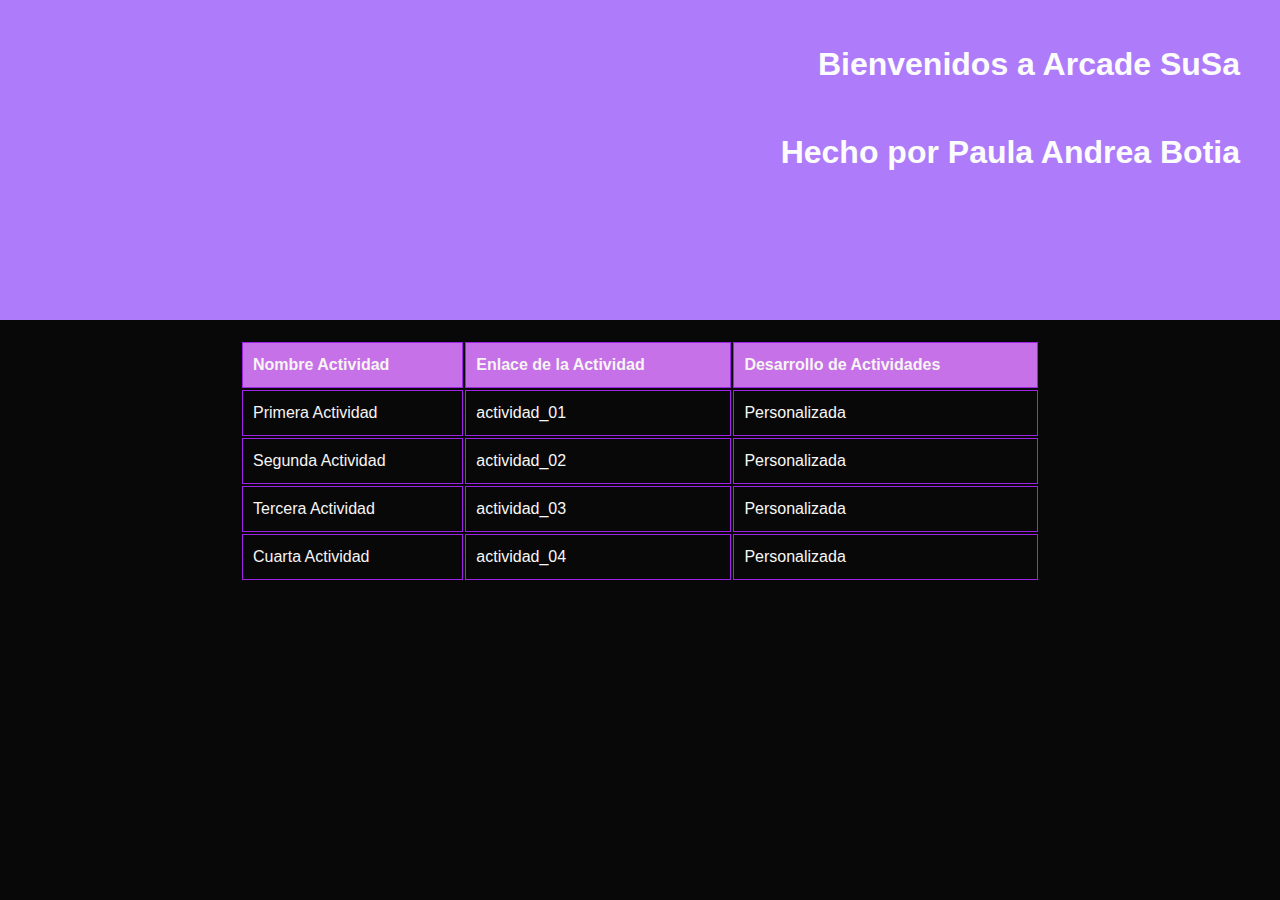
<file: index.html>
<!DOCTYPE html>
<html lang="es">
<head>
  <meta charset="UTF-8">
  <meta name="viewport" content="width=device-width, initial-scale=1.0">
  <title>Bitacora De Actividades</title>
  <style>
    body {
      background-color: #080808;
      margin: 0;
      padding: 0;
      font-family: "Comic Sans MS", cursive, sans-serif; ;
      font-size: 16px;
      line-height: 1.5;
    }

    header {
      background-image: url("https://live.staticflickr.com/65535/53165965638_d2058681e4_h.jpg"); /* Establece una imagen como fondo del header */
      background-size: cover; /* Ajusta la imagen para cubrir todo el header */
      background-color: #AE7CFA; 
      color: #FCFCFC;
      text-align: right;
      font-family: "Comic Sans MS", cursive, sans-serif; ;
      padding: 10px;
      height: 300px;
      display: block;
      
    }

    

    h1, h2 {
      margin: 0;
    }

    .container {
      max-width: 1200px;
      margin: 0 auto;
      padding: 20px;
      color: #f7f4f4;
    }

    table {
      width: 100%;
      font-family: "Comic Sans MS", cursive, sans-serif;;
      margin-bottom: 20px;
      padding: 0 200px;
    }

    th, td {
      border: 1px solid #9f23e7;
      padding: 10px;
      text-align: left;
      margin-bottom: 20px;
    }

    th {
      background-color: #c671e7;
      color: #f7f4f4
    }

    a {
      color: #f8f7f7;
      text-decoration: none;
    }

    @media screen and (max-width: 768px) {
      h1 {
        font-size: 28px;
      }

      .container {
        padding: 10px;
      }

      table {
        font-size: 14px;
      }

      th, td {
        padding: 5px;
      }
    }
    .cuadro-con-bordes
    {
      padding: 10px; /* Espacio interior para el contenido del cuadro */
     margin: 20px;
            
               
            
     }
    
  </style>
</head>
<body>
<header>
 
  <div class="cuadro-con-bordes">
    <h1>Bienvenidos a Arcade SuSa</h1>
  </div>
  <div class="cuadro-con-bordes">
      <h1>Hecho por Paula Andrea Botia</h1>
  </div>

    
  </div>
</header>

<div class="container">
  <table>
    <thead>
    <tr>
      <th>Nombre Actividad</th>
      <th>Enlace de la Actividad</th>
      <th>Desarrollo de Actividades</th>
    </tr>
    </thead>
    <tbody>
    <tr>
      <td>Primera Actividad</td>
      <td><a href="actividad_01.html" target="_blank">actividad_01</a></td>
      <td><a href="pag1.html" target="_blank">Personalizada</a></td>
    </tr>
    <tr>
      <td>Segunda Actividad</td>
      <td><a href="actividad_02.html" target="_blank">actividad_02</a></td>
      <td><a href="pag2.html" target="_blank">Personalizada</a></td>
    </tr>
    <tr>
      <td>Tercera Actividad</td>
      <td><a href="actividad_03.html" target="_blank">actividad_03</a></td>
      <td><a href="pag3.html" target="_blank">Personalizada</a></td>
    </tr>
    <tr>
      <td>Cuarta Actividad</td>
      <td><a href="actividad_04.html" target="_blank">actividad_04</a></td>
      <td><a href="pag4.html" target="_blank">Personalizada</a></td>
    </tr>
    </tbody>
  </table>
</div>
</body>
</html>
</file>
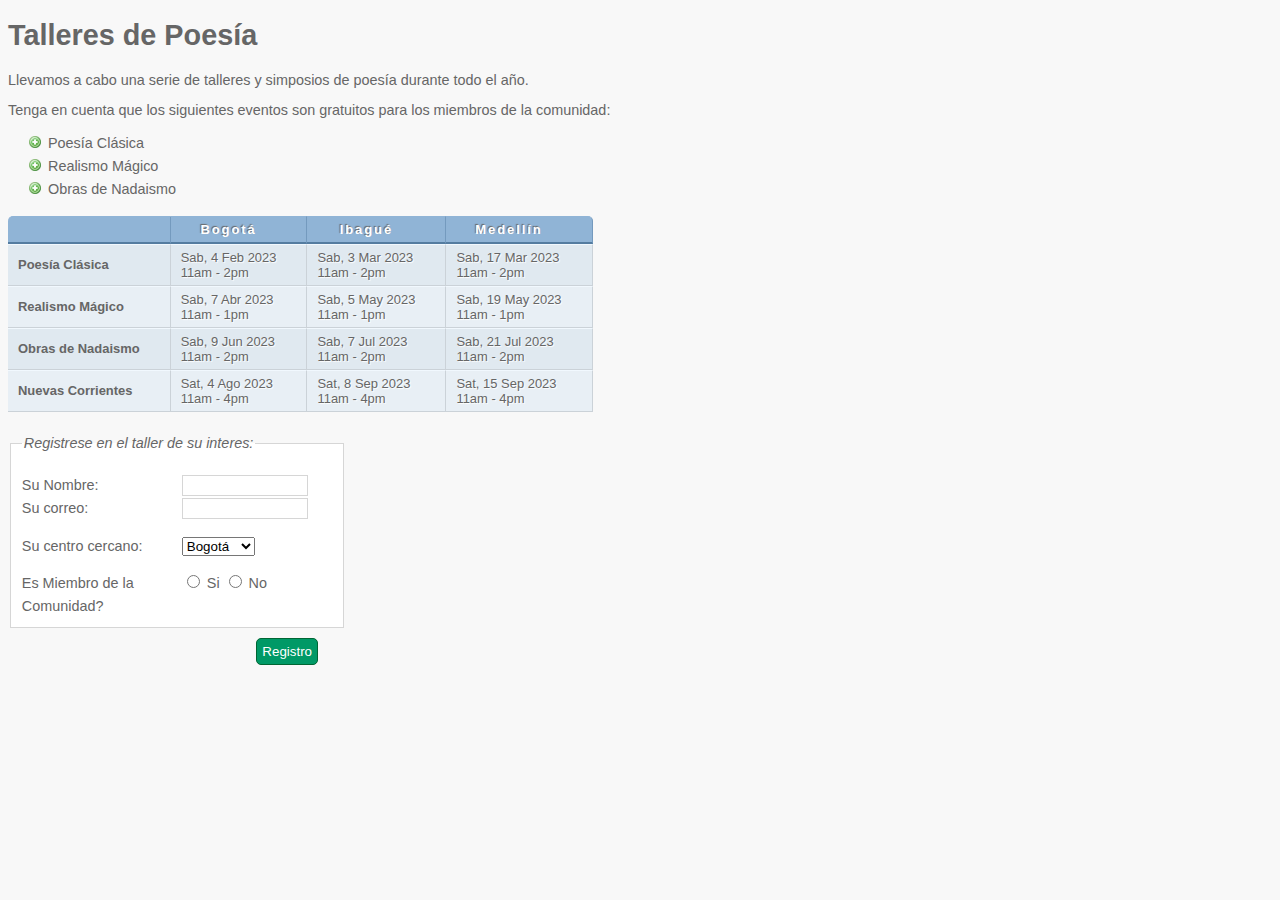
<file: actividad_01.html>
<!DOCTYPE html><html lang="es">	<head>		<meta charset="UTF-8">		<meta name="viewport" content="width=device-width, initial-scale=1.0">		<title>Actividad 01</title>		<link rel="stylesheet" href=".\css\styles01.css" />	</head>	<body>		<h1>Talleres de Poesía</h1>		<p>Llevamos a cabo una serie de talleres y simposios de poesía durante todo el año.</p>		<p>Tenga en cuenta que los siguientes eventos son gratuitos para los miembros de la comunidad:</p>		<ul>			<li>Poesía Clásica</li>			<li>Realismo Mágico</li>			<li>Obras de Nadaismo</li>		</ul>		<table>			<tr class="head">				<th></th>				<th>Bogotá</th>				<th>Ibagué</th>				<th>Medellín</th>			</tr>			<tr>				<th>Poesía Clásica</th>				<td>Sab, 4 Feb 2023<br />11am - 2pm</td>				<td>Sab, 3 Mar 2023<br />11am - 2pm</td>				<td>Sab, 17 Mar 2023<br />11am - 2pm</td>			</tr>			<tr class="even">				<th>Realismo Mágico</th>				<td>Sab, 7 Abr 2023<br />11am - 1pm</td>				<td>Sab, 5 May 2023<br />11am - 1pm</td>				<td>Sab, 19 May 2023<br />11am - 1pm</td>			</tr>			<tr>				<th>Obras de Nadaismo</th>				<td>Sab, 9 Jun 2023<br />11am - 2pm</td>				<td>Sab, 7 Jul 2023<br />11am - 2pm</td>				<td>Sab, 21 Jul 2023<br />11am - 2pm</td>			</tr>			<tr class="even">				<th>Nuevas Corrientes</th>				<td>Sat, 4 Ago 2023<br />11am - 4pm</td>				<td>Sat, 8 Sep 2023<br />11am - 4pm</td>				<td>Sat, 15 Sep 2023<br />11am - 4pm</td>			</tr>		</table>		<form action="actividad_02.html" method="get">			<fieldset>				<legend>Registrese en el taller de su interes:</legend>				<p><label class="title" for="name">Su Nombre:</label>					 <input type="text" name="name" id="name"><br />					 <label class="title" for="email">Su correo:</label>					 <input type="text" name="email" id="email"></p>				<p><label for="location" class="title">Su centro cercano:</label>					 <select name="location" id="location">						 <option value="bo">Bogotá</option>						 <option value="ib">Ibagué</option>						 <option value="me">Medellín</option>					 </select></p>				<span class="title">Es Miembro de la Comunidad?</span>				<label><input type="radio" name="member" value="si" /> Si</label>				<label><input type="radio" name="member" value="no" /> No</label></p>			</fieldset> 	    <div class="submit"><input type="submit" value="Registro" /></div>		</form>	</body></html>
</file>
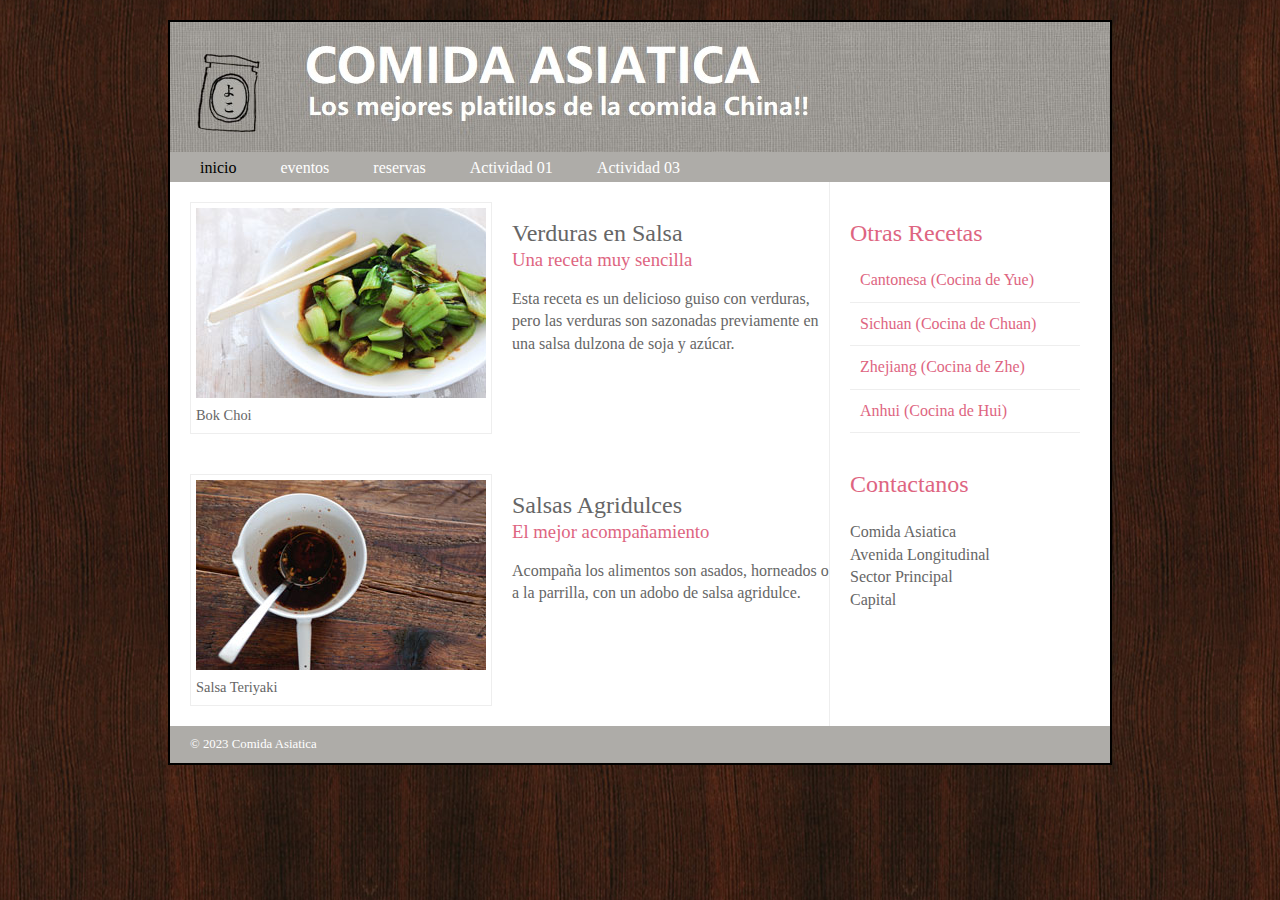
<file: actividad_02.html>
<!DOCTYPE html>
<html lang="es">
	<head>
		<meta charset="UTF-8">
		<meta name="viewport" content="width=device-width, initial-scale=1.0">
		<title>Actividad 02</title>
		<link rel="stylesheet" href=".\css\styles02.css" />
	</head>
	<body>
		<div class="wrapper">
			<header>
				<h1>Yoko's Kitchen</h1>
				<nav>
					<ul>
						<li><a href="" class="current">inicio</a></li>
						<li><a href="">eventos</a></li>
						<li><a href="">reservas</a></li>
						<li><a href="actividad_01.html">Actividad 01</a></li>
						<li><a href="actividad_03.html">Actividad 03</a></li>
					</ul>
				</nav>
			</header>
			<section class="courses">
				<article>
					<figure>
						<img src=".\images\bok-choi.jpg" alt="Bok Choi" />
						<figcaption>Bok Choi</figcaption>
					</figure>
					<hgroup>
						<h2>Verduras en Salsa</h2>
						<h3>Una receta muy sencilla</h3>
					</hgroup>
					<p>Esta receta es un delicioso guiso con verduras, pero las 
					verduras son sazonadas previamente en una salsa dulzona de soja y azúcar.</p>
				</article>    
				<article>
					<figure>
						<img src=".\images\teriyaki.jpg" alt="Teriyaki sauce" />
						<figcaption>Salsa Teriyaki</figcaption>
					</figure>
					<hgroup>
						<h2>Salsas Agridulces</h2>
						<h3>El mejor acompañamiento</h3>
					</hgroup>
					<p>Acompaña los alimentos son asados, horneados o a la parrilla, 
					con un adobo de salsa agridulce.</p>
				</article>    
			</section>
			<aside>
				<section class="popular-recipes">
					<h2>Otras Recetas</h2>
					<a href="">Cantonesa (Cocina de Yue)</a>
					<a href="">Sichuan (Cocina de Chuan)</a>
					<a href="">Zhejiang (Cocina de Zhe)</a>
					<a href="">Anhui (Cocina de Hui)</a>
				</section>
				<section class="contact-details">
					<h2>Contactanos</h2>
					<p>Comida Asiatica<br />
						Avenida Longitudinal<br />
						Sector Principal<br />
						Capital</p>
				</section>
			</aside>
			<footer>
				&copy; 2023 Comida Asiatica
			</footer>
		</div>
	</body>
</html>
</file>
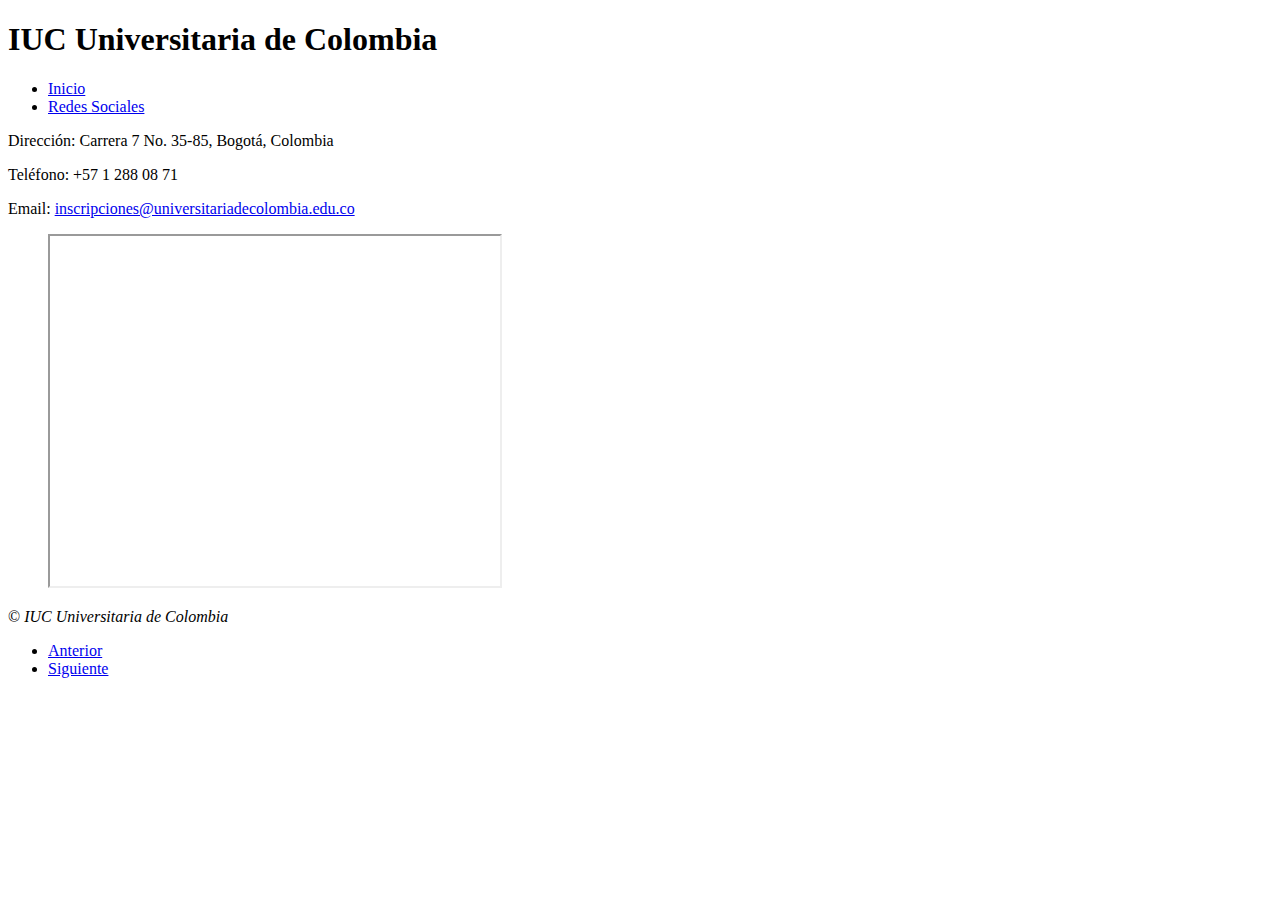
<file: actividad_03.html>
<!DOCTYPE html>
<html lang="es">
<head>
	<meta charset="UTF-8">
	<meta name="description" content="IUC, Universitaia de Colombia, Universidad, COLOMBIA" />
	<title>Actividad 03</title>
</head>
<body>
<header>
	<h1>IUC Universitaria de Colombia</h1>
	<nav>
		<ul>
			<li><a href="https://universitariadecolombia.edu.co/" title="Ir a la página de inicio">Inicio</a></li>
			<li><a href="https://www.facebook.com/universitariaco/" title="Ir a las redes sociales">Redes Sociales</a></li>
		</ul>
	</nav>
</header>
<main>
	<p><span class="contact">Dirección: </span>Carrera 7 No. 35-85, Bogotá, Colombia</p>
	<p><span class="contact">Teléfono: </span> +57 1 288 08 71</p>
	<p><span class="contact">Email: </span> <a href="mailto:inscripciones@universitariadecolombia.edu.co">inscripciones@universitariadecolombia.edu.co</a></p>
	<figure>
		<iframe title="Ubicación de la Institución Universitaria de Colombia en Bogotá" width="450" height="350" src="http://maps.google.co.uk/maps?q=Institución+Universitaria+de+Colombia+bogota&amp;output=embed">
		</iframe>
	</figure>
</main>
<footer>
	<p>&copy; <i>IUC Universitaria de Colombia</i></p>
	<nav>
		<ul>
			<li><a href="actividad_02.html" title="Ir a la actividad anterior">Anterior</a></li>
			<li><a href="actividad_04.html" title="Ir a la siguiente actividad">Siguiente</a></li>
		</ul>
	</nav>
</footer>
</body>
</html>
</file>
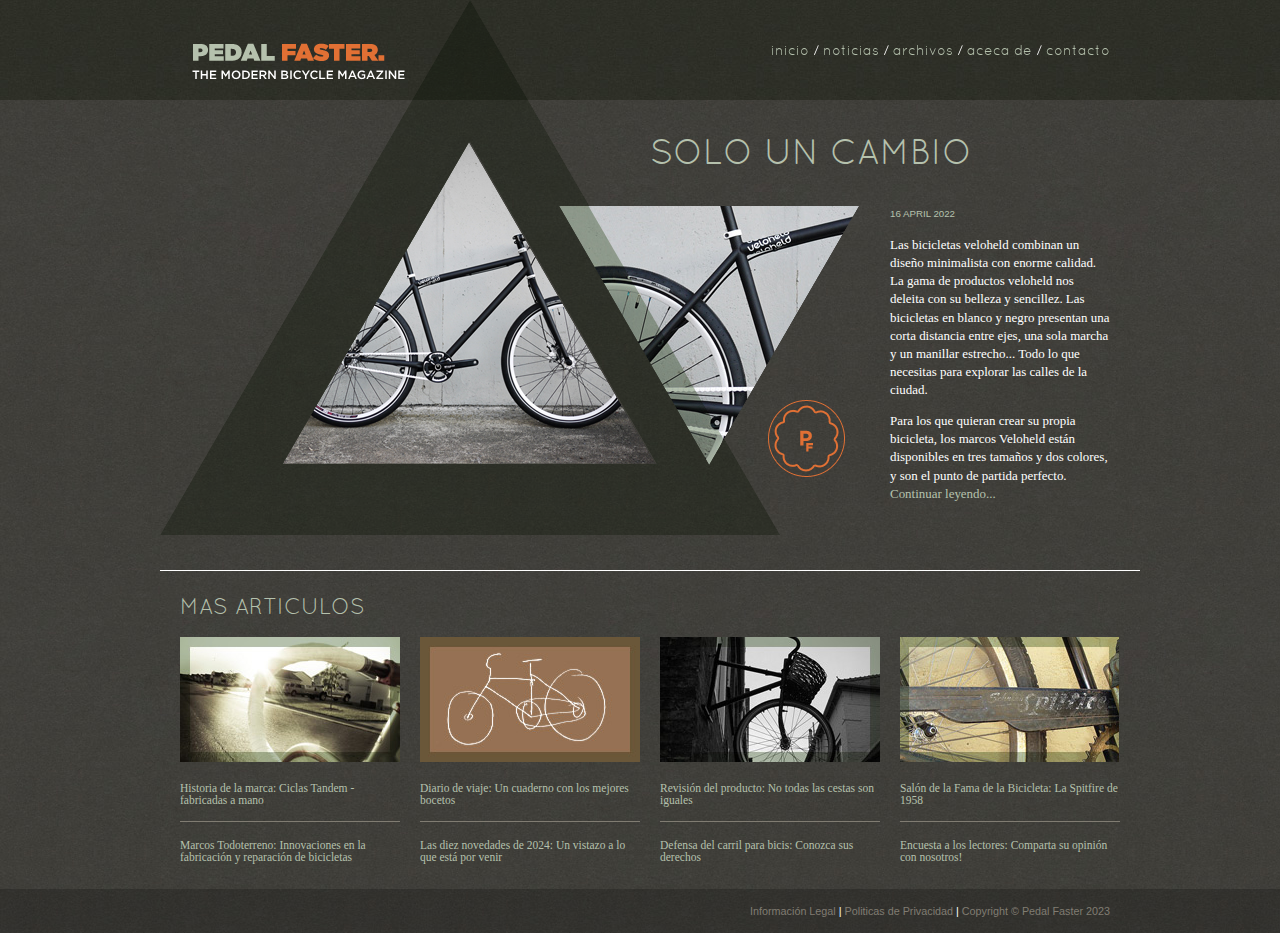
<file: actividad_04.html>
<!DOCTYPE html><html lang="es">	<head>		<meta charset="UTF-8">		<meta name="viewport" content="width=device-width, initial-scale=1.0">		<title>Actividad 04</title>		<link rel="stylesheet" type="text/css" href="css/960_12_col.css" />		<style type="text/css">			@font-face {				font-family: 'QuicksandBook';				src: url('fonts/Quicksand_Book-webfont.eot');				src: url('fonts/Quicksand_Book-webfont.eot?#iefix') format('embedded-opentype'),					url('fonts/Quicksand_Book-webfont.woff') format('woff'),					url('fonts/Quicksand_Book-webfont.ttf') format('truetype'),					url('fonts/Quicksand_Book-webfont.svg#QuicksandBook') format('svg');				font-weight: normal;				font-style: normal;}			body {				color: #ffffff;				background: #413f3b url("images/bg.jpg");				font-family: Georgia, "Times New Roman", Times, serif;				font-size: 90%;				margin: 0px;				text-align: center;}			a {				color: #b5c1ad;				text-decoration: none;}			a:hover {				color: #ffffff;}			.header {				background-image: url("images/bg-header.jpg");				padding: 0px 0px 0px 0px;				height: 100px;				position: fixed;				top: 0px;				width: 100%;				z-index: 50;}			.nav {				float: right;				font-family: QuicksandBook, Helvetica, Arial, sans-serif;				padding: 45px 0px 0px 0px;				text-align: right;}			.wrapper {				width: 960px;				margin: 0px auto;				background-image: url("images/bg-triangle.png");				background-repeat: no-repeat;				background-position: 0px 0px;				text-align: left;}			.logo {				margin-bottom: 20px;}			h1, h2 {				font-family: QuicksandBook, Helvetica, Arial, sans-serif;				font-weight: normal;				text-transform: uppercase;}			h1 {				font-size: 240%;				margin-top: 140px;}			.date {				font-family: Arial, Helvetica, sans-serif;				font-size: 75%;				color: #b5c1ad;}			.intro {				clear: left;				font-size: 90%;				line-height: 1.4em;}			.main-story {				background-image: url("images/triangles.png");				background-repeat: no-repeat;				background-position: 122px 142px;				height: 570px;}			.more-articles {				border-top: 1px solid #ffffff;				padding: 10px;}			.more-articles p {				border-bottom: 1px solid #807c72;				padding: 5px 0px 15px 0px;				font-size: 80%;}			.more-articles p:last-child {				border-bottom: none;}			.footer {				clear: both;				background: rgba(0, 0, 0, 0.2);				padding: 5px 10px;}			.footer p {				font-family: Helvetica, Arial, sans-serif;				font-size: 75%;				text-align: right;}			.footer a {				color: #807c72;}		</style>	</head>	<body>		<div class="header">			<div class="container_12">				<div class="grid_5">					<img src="images/logo.png" alt="Pedal Faster - The modern bicycle magazine" width="216" height="37" class="logo" />					<img src="images/header-triangle.png" alt="" width="116" height="100" />				</div>				<div class="nav grid_7">					<a href="index.html">inicio</a> / <a href="">noticias</a> / <a href="">archivos</a> / <a href="">aceca de</a> / <a href="">contacto</a>				</div>			</div>		</div>		<div class="wrapper">			<div class="main-story container_12">				<div class="grid_6 push_6">					<h1><a href="">Solo un cambio</a></h1>				</div>				<div class="intro grid_3 push_9">					<p class="date">16 APRIL 2022</p>					<p>Las bicicletas veloheld combinan un diseño minimalista con enorme calidad. La gama de productos veloheld nos deleita con su belleza y sencillez. Las bicicletas en blanco y negro presentan una corta distancia entre ejes, una sola marcha y un manillar estrecho... Todo lo que necesitas para explorar las calles de la ciudad.</p>					<p>Para los que quieran crear su propia bicicleta, los marcos Veloheld están disponibles en tres tamaños y dos colores, y son el punto de partida perfecto. <a href="">Continuar leyendo...</a></p>				</div>			</div><!-- .main-story -->			<div class="more-articles container_12">				<h2 class="grid_12"><a href="">Mas Articulos</a></h2>				<div class="grid_3">					<img src="images/more1.jpg" alt="The road ahead" width="220" height="125" />					<p><a href="">Historia de la marca: Ciclas Tandem - fabricadas a mano </a></p>					<p><a href="">Marcos Todoterreno: Innovaciones en la fabricación y reparación de bicicletas</a></p>				</div>				<div class="grid_3">					<img src="images/more2.jpg" alt="Sketchbook" width="220" height="125" />					<p><a href="">Diario de viaje: Un cuaderno con los mejores bocetos</a></p>					<p><a href="">Las diez novedades de 2024: Un vistazo a lo que está por venir</a></p>				</div>				<div class="grid_3">					<img src="images/more3.jpg" alt="Repair shop sign" width="220" height="125" />					<p><a href="">Revisión del producto: No todas las cestas son iguales</a></p>					<p><a href="">Defensa del carril para bicis: Conozca sus derechos</a></p>				</div>				<div class="grid_3">					<img src="images/more4.jpg" alt="Schwinn Spitfire" width="220" height="125" />					<p><a href="">Salón de la Fama de la Bicicleta: La Spitfire de 1958</a></p>					<p><a href="">Encuesta a los lectores: Comparta su opinión con nosotros!</a></p>				</div>			</div><!-- .more-articles -->		</div><!-- .wrapper -->		<div class="footer clearfix">			<div class="container_12">				<p class="grid_12"><a href="">Información Legal</a> | <a href="">Politicas  de Privacidad </a> | <a href="">Copyright &copy; Pedal Faster 2023</a></p>			</div>		</div>	</body></html>
</file>
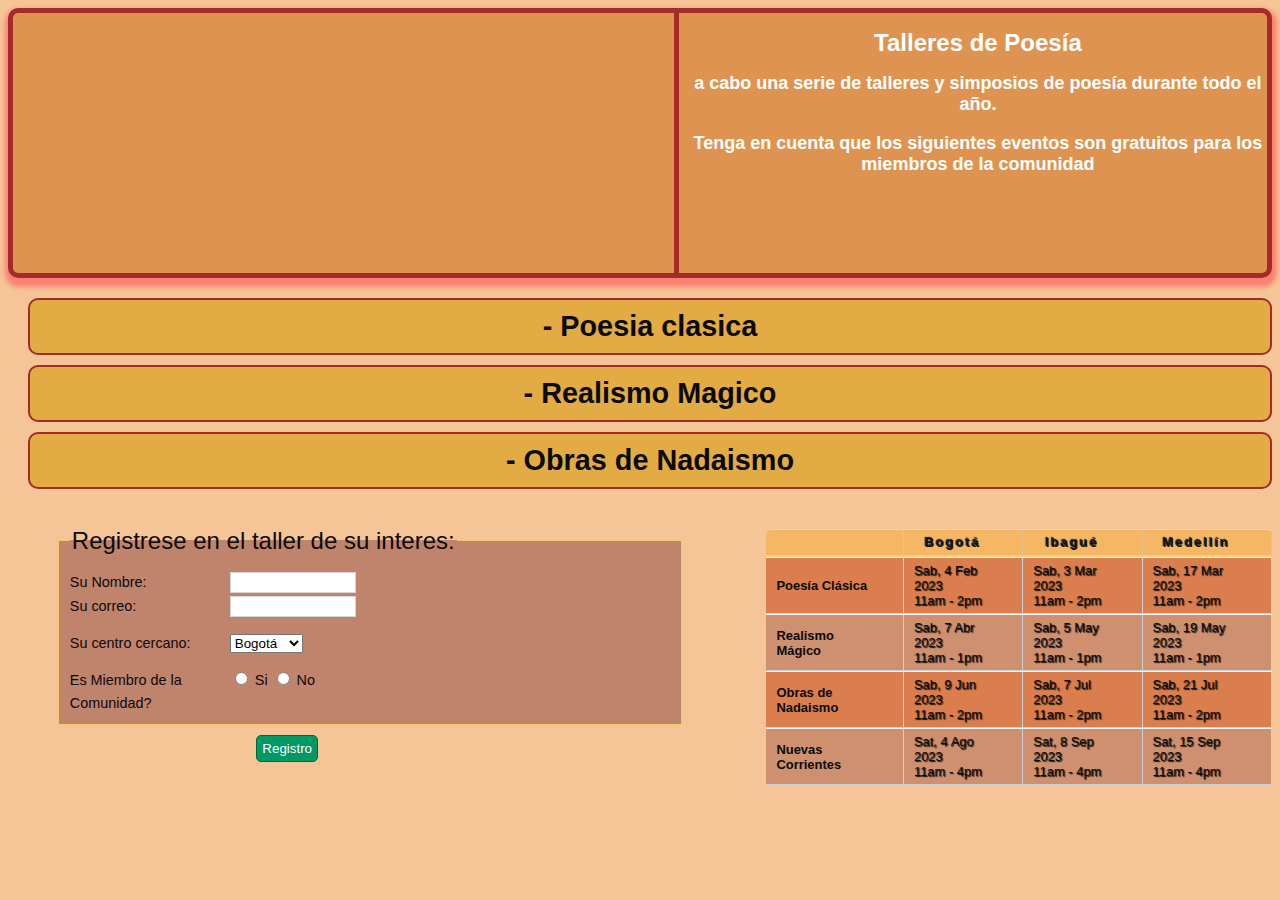
<file: pag1.html>
<!DOCTYPE html>
<html lang="es">
	<head>
		<meta charset="UTF-8">
		<meta name="viewport" content="width=device-width, initial-scale=1.0">
		<title>Actividad 01</title>
		<link rel="stylesheet" href=".\css\style01.css" />
	</head>
	<body>
		<div class="abc">
		<div class ="Encabezado"> </div>
		<div class="texto">
			<h1>Talleres de Poesía</h1>
			<p><h2>a cabo una serie de talleres y simposios de poesía durante todo el año.</p>
				<p>Tenga en cuenta que los siguientes eventos son gratuitos para los miembros de la comunidad</h2></p> 
		</div>
		</div>

		<div class="listado">
			<h1>- Poesia clasica</h1>
			<h1>- Realismo Magico</h1>
			<h1>- Obras de Nadaismo</h1>
		</div>

		<div class="div1">
			<form action="pag2.html" method="get">
				<fieldset>
					<legend>Registrese en el taller de su interes:</legend>
					<p><label class="title" for="name">Su Nombre:</label>
						 <input type="text" name="name" id="name"><br />
						 <label class="title" for="email">Su correo:</label>
						 <input type="text" name="email" id="email"></p>
					<p><label for="location" class="title">Su centro cercano:</label>
						 <select name="location" id="location">
							 <option value="bo">Bogotá</option>
							 <option value="ib">Ibagué</option>
							 <option value="me">Medellín</option>
						 </select></p>
					<span class="title">Es Miembro de la Comunidad?</span>
					<label><input type="radio" name="member" value="si" /> Si</label>
					<label><input type="radio" name="member" value="no" /> No</label></p>
				</fieldset>
			 <div class="submit"><input type="submit" value="Registro" /></div>
			</form>
		</div>
		<div class="div2">
			<table>
				<tr class="head">
					<th></th>
					<th>Bogotá</th>
					<th>Ibagué</th>
					<th>Medellín</th>
				</tr>
				<tr>
					<th>Poesía Clásica</th>
					<td>Sab, 4 Feb 2023<br />11am - 2pm</td>
					<td>Sab, 3 Mar 2023<br />11am - 2pm</td>
					<td>Sab, 17 Mar 2023<br />11am - 2pm</td>
				</tr>
				<tr class="even">
					<th>Realismo Mágico</th>
					<td>Sab, 7 Abr 2023<br />11am - 1pm</td>
					<td>Sab, 5 May 2023<br />11am - 1pm</td>
					<td>Sab, 19 May 2023<br />11am - 1pm</td>
				</tr>
				<tr>
					<th>Obras de Nadaismo</th>
					<td>Sab, 9 Jun 2023<br />11am - 2pm</td>
					<td>Sab, 7 Jul 2023<br />11am - 2pm</td>
					<td>Sab, 21 Jul 2023<br />11am - 2pm</td>
				</tr>
				<tr class="even">
					<th>Nuevas Corrientes</th>
					<td>Sat, 4 Ago 2023<br />11am - 4pm</td>
					<td>Sat, 8 Sep 2023<br />11am - 4pm</td>
					<td>Sat, 15 Sep 2023<br />11am - 4pm</td>
				</tr>
			</table>
		</div>
			
	</body>
</html>
</file>
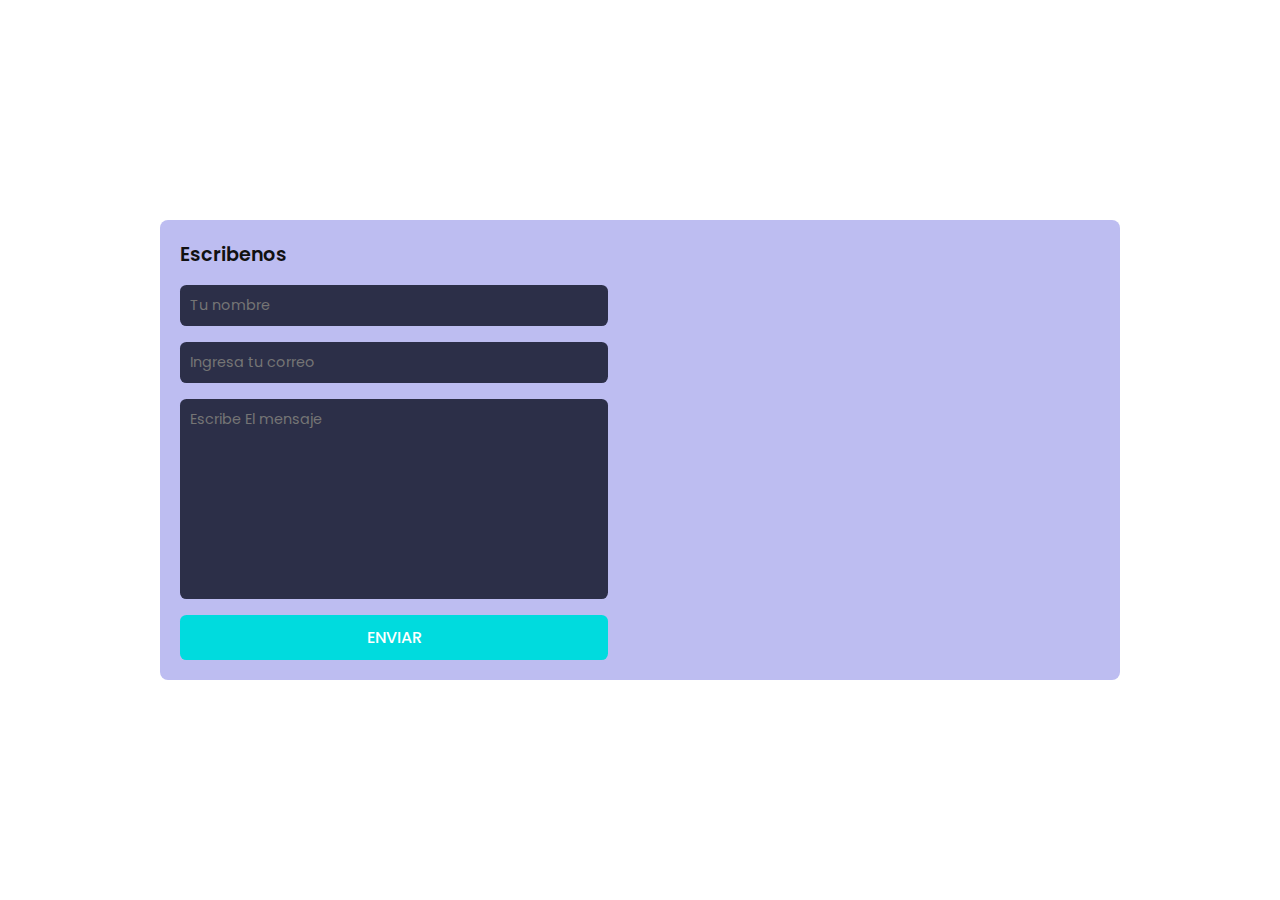
<file: pag3.html>
<!DOCTYPE html>
<html lang="en">
<head>
	<meta charset="UTF-8">
	<meta name="viewport" content="width=device-width, initial-scale=1.0">
	<title>Mapa</title>
	<link rel="stylesheet" href=".\css\style03.css">
</head>
<body>
	<section>
		<div class="contact-container">
			<div class="form-container">
				<h3> Escribenos </h3>
				<form action="" class="contact-form">
					<input type="text" placeholder="Tu nombre" required>
					<input type="email" name="" id="" placeholder="Ingresa tu correo" required>
					<textarea name="" id="" cols="30" rows="10" placeholder="Escribe El mensaje" required></textarea>
					<input type="submit" value="Enviar" class ="send-button">
				</form>	
			</div>
			<div class="map">
				<iframe src="https://www.google.com/maps/embed?pb=!1m18!1m12!1m3!1d15907.168514461982!2d-74.15868028872087!3d4.63114131355609!2m3!1f0!2f0!3f0!3m2!1i1024!2i768!4f13.1!3m3!1m2!1s0x8e3f9c21cde01c87%3A0xa3eb184a01632b7c!2sMonumento%20a%20las%20Banderas!5e0!3m2!1ses-419!2sco!4v1694379154559!5m2!1ses-419!2sco"  style="border:0;" allowfullscreen="" loading="lazy" ></iframe>
			</div>
		</div>
	</section>
</body>
</html>
</file>
<file: css/960_12_col.css>
/*
  960 Grid System ~ Core CSS.
  Learn more ~ http://960.gs/

  Licensed under GPL and MIT.
*/

/*
  Forces backgrounds to span full width,
  even if there is horizontal scrolling.
  Increase this if your layout is wider.

  Note: IE6 works fine without this fix.
*/

body {
  min-width: 960px;
}

/* `Containers
----------------------------------------------------------------------------------------------------*/

.container_12 {
  margin-left: auto;
  margin-right: auto;
  width: 960px;
}

/* `Grid >> Global
----------------------------------------------------------------------------------------------------*/

.grid_1,
.grid_2,
.grid_3,
.grid_4,
.grid_5,
.grid_6,
.grid_7,
.grid_8,
.grid_9,
.grid_10,
.grid_11,
.grid_12 {
  display: inline;
  float: left;
  margin-left: 10px;
  margin-right: 10px;
}

.push_1, .pull_1,
.push_2, .pull_2,
.push_3, .pull_3,
.push_4, .pull_4,
.push_5, .pull_5,
.push_6, .pull_6,
.push_7, .pull_7,
.push_8, .pull_8,
.push_9, .pull_9,
.push_10, .pull_10,
.push_11, .pull_11 {
  position: relative;
}

/* `Grid >> Children (Alpha ~ First, Omega ~ Last)
----------------------------------------------------------------------------------------------------*/

.alpha {
  margin-left: 0;
}

.omega {
  margin-right: 0;
}

/* `Grid >> 12 Columns
----------------------------------------------------------------------------------------------------*/

.container_12 .grid_1 {
  width: 60px;
}

.container_12 .grid_2 {
  width: 140px;
}

.container_12 .grid_3 {
  width: 220px;
}

.container_12 .grid_4 {
  width: 300px;
}

.container_12 .grid_5 {
  width: 380px;
}

.container_12 .grid_6 {
  width: 460px;
}

.container_12 .grid_7 {
  width: 540px;
}

.container_12 .grid_8 {
  width: 620px;
}

.container_12 .grid_9 {
  width: 700px;
}

.container_12 .grid_10 {
  width: 780px;
}

.container_12 .grid_11 {
  width: 860px;
}

.container_12 .grid_12 {
  width: 940px;
}

/* `Prefix Extra Space >> 12 Columns
----------------------------------------------------------------------------------------------------*/

.container_12 .prefix_1 {
  padding-left: 80px;
}

.container_12 .prefix_2 {
  padding-left: 160px;
}

.container_12 .prefix_3 {
  padding-left: 240px;
}

.container_12 .prefix_4 {
  padding-left: 320px;
}

.container_12 .prefix_5 {
  padding-left: 400px;
}

.container_12 .prefix_6 {
  padding-left: 480px;
}

.container_12 .prefix_7 {
  padding-left: 560px;
}

.container_12 .prefix_8 {
  padding-left: 640px;
}

.container_12 .prefix_9 {
  padding-left: 720px;
}

.container_12 .prefix_10 {
  padding-left: 800px;
}

.container_12 .prefix_11 {
  padding-left: 880px;
}

/* `Suffix Extra Space >> 12 Columns
----------------------------------------------------------------------------------------------------*/

.container_12 .suffix_1 {
  padding-right: 80px;
}

.container_12 .suffix_2 {
  padding-right: 160px;
}

.container_12 .suffix_3 {
  padding-right: 240px;
}

.container_12 .suffix_4 {
  padding-right: 320px;
}

.container_12 .suffix_5 {
  padding-right: 400px;
}

.container_12 .suffix_6 {
  padding-right: 480px;
}

.container_12 .suffix_7 {
  padding-right: 560px;
}

.container_12 .suffix_8 {
  padding-right: 640px;
}

.container_12 .suffix_9 {
  padding-right: 720px;
}

.container_12 .suffix_10 {
  padding-right: 800px;
}

.container_12 .suffix_11 {
  padding-right: 880px;
}

/* `Push Space >> 12 Columns
----------------------------------------------------------------------------------------------------*/

.container_12 .push_1 {
  left: 80px;
}

.container_12 .push_2 {
  left: 160px;
}

.container_12 .push_3 {
  left: 240px;
}

.container_12 .push_4 {
  left: 320px;
}

.container_12 .push_5 {
  left: 400px;
}

.container_12 .push_6 {
  left: 480px;
}

.container_12 .push_7 {
  left: 560px;
}

.container_12 .push_8 {
  left: 640px;
}

.container_12 .push_9 {
  left: 720px;
}

.container_12 .push_10 {
  left: 800px;
}

.container_12 .push_11 {
  left: 880px;
}

/* `Pull Space >> 12 Columns
----------------------------------------------------------------------------------------------------*/

.container_12 .pull_1 {
  left: -80px;
}

.container_12 .pull_2 {
  left: -160px;
}

.container_12 .pull_3 {
  left: -240px;
}

.container_12 .pull_4 {
  left: -320px;
}

.container_12 .pull_5 {
  left: -400px;
}

.container_12 .pull_6 {
  left: -480px;
}

.container_12 .pull_7 {
  left: -560px;
}

.container_12 .pull_8 {
  left: -640px;
}

.container_12 .pull_9 {
  left: -720px;
}

.container_12 .pull_10 {
  left: -800px;
}

.container_12 .pull_11 {
  left: -880px;
}

/* `Clear Floated Elements
----------------------------------------------------------------------------------------------------*/

/* http://sonspring.com/journal/clearing-floats */

.clear {
  clear: both;
  display: block;
  overflow: hidden;
  visibility: hidden;
  width: 0;
  height: 0;
}

/* http://www.yuiblog.com/blog/2010/09/27/clearfix-reloaded-overflowhidden-demystified */

.clearfix:before,
.clearfix:after {
  content: '\0020';
  display: block;
  overflow: hidden;
  visibility: hidden;
  width: 0;
  height: 0;
}

.clearfix:after {
  clear: both;
}

/*
  The following zoom:1 rule is specifically for IE6 + IE7.
  Move to separate stylesheet if invalid CSS is a problem.
*/

.clearfix {
  zoom: 1;
}
</file>
